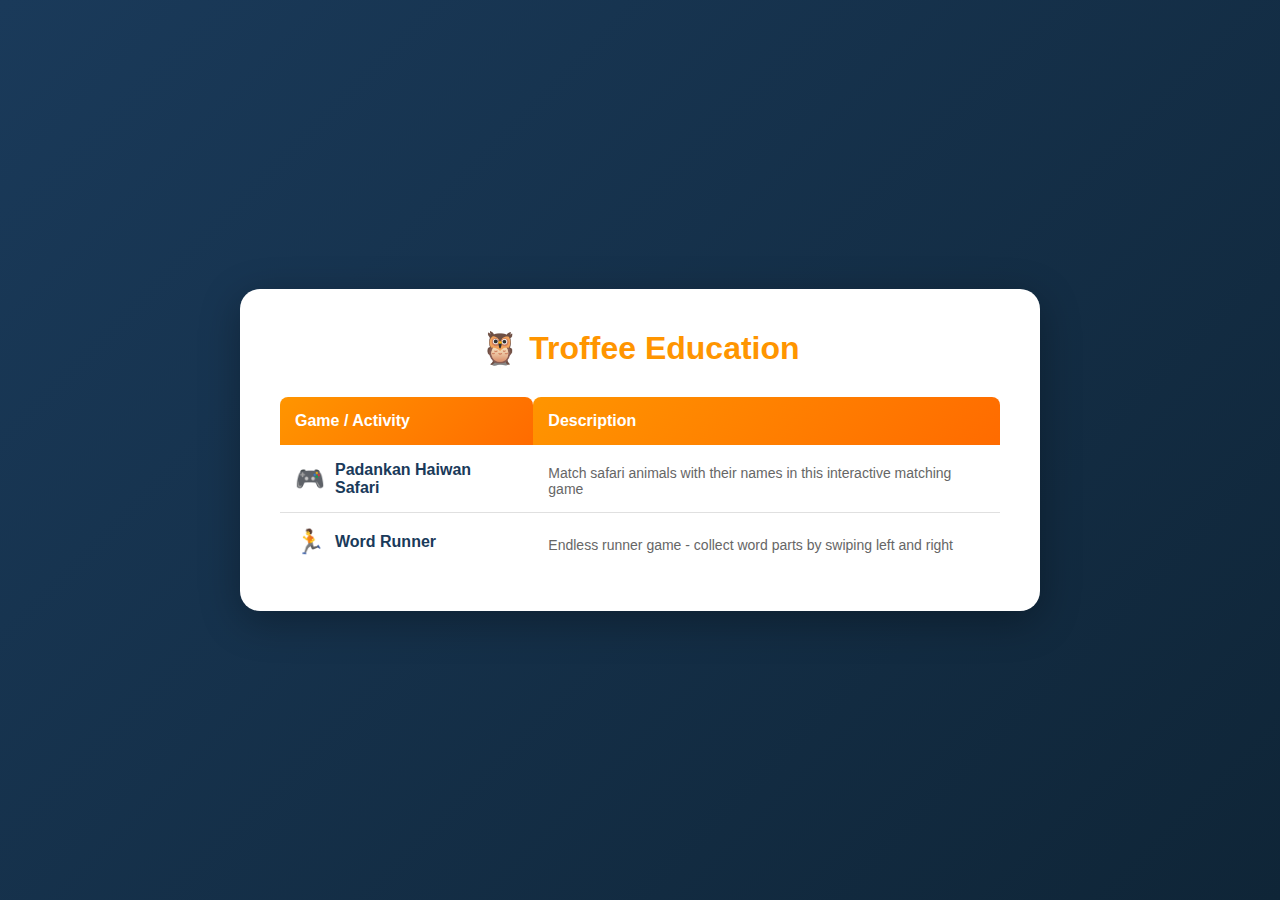
<file: index.html>
<!DOCTYPE html>
<html lang="ms">
<head>
    <meta charset="UTF-8">
    <meta name="viewport" content="width=device-width, initial-scale=1.0">
    <title>Troffee Education - Main Menu</title>
    <link rel="stylesheet" href="styles.css">
    <style>
        body {
            background: linear-gradient(135deg, #1a3a5a 0%, #0f2537 100%);
            min-height: 100vh;
            display: flex;
            justify-content: center;
            align-items: center;
            padding: 20px;
            font-family: 'Segoe UI', Tahoma, Geneva, Verdana, sans-serif;
        }

        .main-container {
            background-color: #ffffff;
            border-radius: 20px;
            padding: 40px;
            box-shadow: 0 10px 40px rgba(0, 0, 0, 0.3);
            max-width: 800px;
            width: 100%;
        }

        h1 {
            color: #ff9500;
            text-align: center;
            margin-bottom: 30px;
            font-size: 32px;
        }

        .links-table {
            width: 100%;
            border-collapse: collapse;
            margin-top: 20px;
        }

        .links-table th {
            background: linear-gradient(135deg, #ff9500 0%, #ff6b00 100%);
            color: #ffffff;
            padding: 15px;
            text-align: left;
            font-weight: bold;
            border-radius: 8px 8px 0 0;
        }

        .links-table td {
            padding: 15px;
            border-bottom: 1px solid #e0e0e0;
        }

        .links-table tr:hover {
            background-color: #f5f5f5;
        }

        .links-table tr:last-child td {
            border-bottom: none;
        }

        .link-item {
            color: #1a3a5a;
            text-decoration: none;
            font-weight: 600;
            display: flex;
            align-items: center;
            gap: 10px;
            transition: color 0.3s;
        }

        .link-item:hover {
            color: #ff9500;
        }

        .link-icon {
            font-size: 24px;
        }

        .link-description {
            color: #666;
            font-size: 14px;
            margin-top: 5px;
        }
    </style>
</head>
<body>
    <div class="main-container">
        <h1>🦉 Troffee Education</h1>
        <table class="links-table">
            <thead>
                <tr>
                    <th>Game / Activity</th>
                    <th>Description</th>
                </tr>
            </thead>
            <tbody>
                <tr>
                    <td>
                        <a href="game.html" class="link-item">
                            <span class="link-icon">🎮</span>
                            <span>Padankan Haiwan Safari</span>
                        </a>
                    </td>
                    <td>
                        <div class="link-description">Match safari animals with their names in this interactive matching game</div>
                    </td>
                </tr>
                <tr>
                    <td>
                        <a href="game2.html" class="link-item">
                            <span class="link-icon">🏃</span>
                            <span>Word Runner</span>
                        </a>
                    </td>
                    <td>
                        <div class="link-description">Endless runner game - collect word parts by swiping left and right</div>
                    </td>
                </tr>
                <!-- Add more game links here as needed -->
            </tbody>
        </table>
    </div>
</body>
</html>
</file>
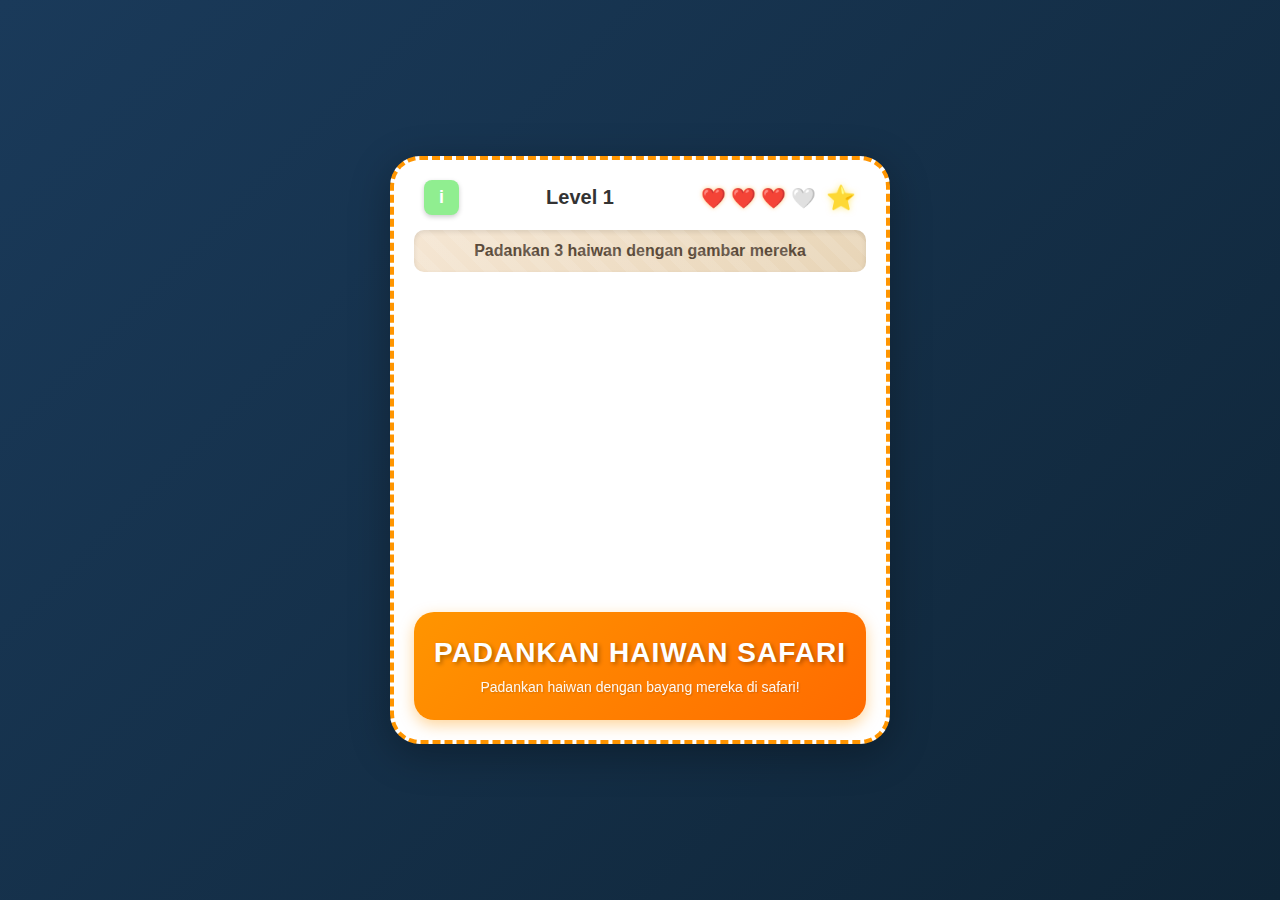
<file: game.html>
<!DOCTYPE html>
<html lang="ms">
<head>
    <meta charset="UTF-8">
    <meta name="viewport" content="width=device-width, initial-scale=1.0">
    <title>Padankan Haiwan Safari</title>
    <link rel="stylesheet" href="styles.css">
</head>
<body>
    <div class="game-container">
        <!-- Game Header -->
        <div class="game-header">
            <button class="info-btn">i</button>
            <div class="level-display">Level <span id="currentLevel">1</span></div>
            <div class="lives-score">
                <div class="hearts" id="hearts">
                    <span class="heart filled">❤️</span>
                    <span class="heart filled">❤️</span>
                    <span class="heart filled">❤️</span>
                    <span class="heart">🤍</span>
                </div>
                <div class="star">⭐</div>
            </div>
        </div>

        <!-- Instruction Bar -->
        <div class="instruction-bar">
            <span id="instructionText">Padankan 3 haiwan dengan gambar mereka</span>
        </div>

        <!-- Game Board -->
        <div class="game-board" id="gameBoard">
            <!-- Cards will be generated dynamically -->
        </div>

        <!-- Bottom Banner -->
        <div class="bottom-banner">
            <h1 class="game-title">PADANKAN HAIWAN SAFARI</h1>
            <p class="game-subtitle">Padankan haiwan dengan bayang mereka di safari!</p>
        </div>
    </div>

    <script src="script.js"></script>
</body>
</html>
</file>
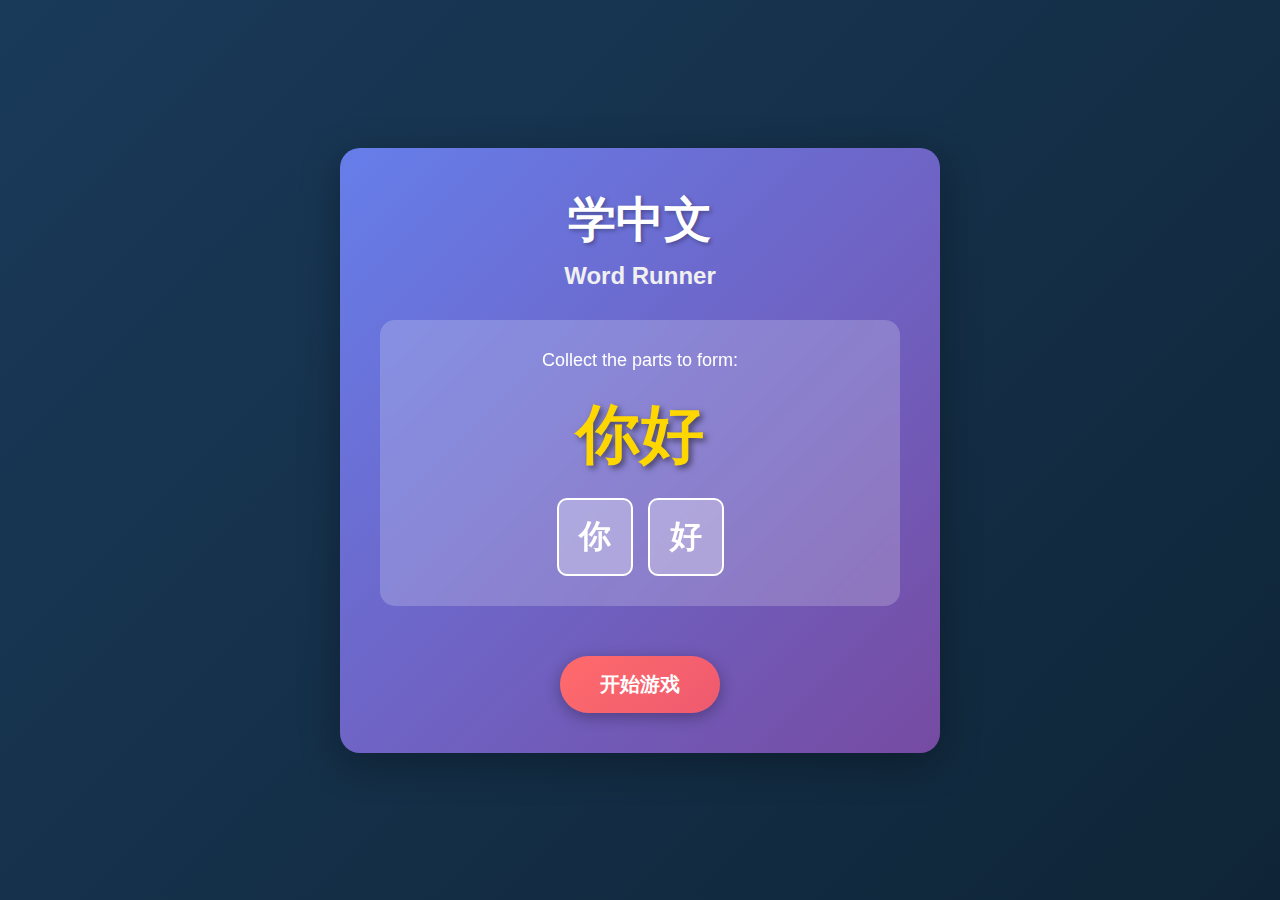
<file: game2.html>
<!DOCTYPE html>
<html lang="zh">
<head>
    <meta charset="UTF-8">
    <meta name="viewport" content="width=device-width, initial-scale=1.0">
    <title>Word Runner - 学中文</title>
    <link rel="stylesheet" href="game2.css">
</head>
<body>
    <div class="game-wrapper">
        <!-- Start Screen -->
        <div class="start-screen" id="startScreen">
            <h1>学中文</h1>
            <h2>Word Runner</h2>
            <div class="target-word-display">
                <p class="instruction">Collect the parts to form:</p>
                <div class="target-word" id="targetWord"></div>
                <div class="word-parts-preview" id="wordPartsPreview"></div>
            </div>
            <button class="start-btn" id="startBtn">开始游戏</button>
        </div>

        <!-- Game Screen -->
        <div class="game-screen" id="gameScreen" style="display: none;">
            <!-- Game UI -->
            <div class="game-ui">
                <div class="score-display">
                    <span>Score: <span id="score">0</span></span>
                </div>
                <div class="word-progress">
                    <div class="current-word" id="currentWord"></div>
                    <div class="progress-bar">
                        <div class="progress-fill" id="progressFill"></div>
                    </div>
                </div>
                <div class="health-display" id="healthDisplay">
                    <span class="health-heart filled">❤️</span>
                    <span class="health-heart filled">❤️</span>
                    <span class="health-heart filled">❤️</span>
                    <span class="health-heart filled">❤️</span>
                    <span class="health-heart filled">❤️</span>
                </div>
                <div class="language-toggle">
                    <label class="toggle-switch">
                        <input type="checkbox" id="languageToggle">
                        <span class="toggle-slider"></span>
                        <span class="toggle-label" id="toggleLabel">Mandarin</span>
                    </label>
                </div>
                <div class="speed-display">
                    <span>Speed: <span id="speedValue">1.0x</span></span>
                </div>
            </div>

            <!-- Game Canvas -->
            <div class="game-container">
                <canvas id="gameCanvas"></canvas>
            </div>

            <!-- Target Word Review (Below Canvas) -->
            <div class="target-word-review" id="targetWordReview" style="display: none;">
                <div class="review-word-large" id="reviewWordLarge"></div>
                <div class="review-meaning-large" id="reviewMeaningLarge"></div>
                <div class="review-parts-large" id="reviewPartsLarge"></div>
            </div>

            <!-- Controls Info -->
            <div class="controls-info">
                <div class="control-hint">
                    <span>← →</span> Move Left/Right
                </div>
            </div>
        </div>

        <!-- Pause Screen -->
        <div class="pause-screen" id="pauseScreen" style="display: none;">
            <div class="pause-content">
                <h2>Paused</h2>
                <p>Press ESC to resume</p>
                <button class="resume-btn" id="resumeBtn">Resume</button>
                <button class="menu-btn-pause" id="menuBtnPause">Main Menu</button>
            </div>
        </div>

        <!-- Game Over Screen -->
        <div class="game-over-screen" id="gameOverScreen" style="display: none;">
            <h2 id="gameOverTitle">Game Over!</h2>
            <div class="final-stats">
                <p>Score: <span id="finalScore">0</span></p>
                <p>Words Completed: <span id="wordsCompleted">0</span></p>
                <p>Distance: <span id="distance">0</span>m</p>
            </div>
            <button class="restart-btn" id="restartBtn">Play Again</button>
            <button class="menu-btn" id="menuBtn">Main Menu</button>
        </div>
    </div>

    <script src="game2.js"></script>
</body>
</html>
</file>
<file: styles.css>
* {
    margin: 0;
    padding: 0;
    box-sizing: border-box;
}

body {
    font-family: 'Segoe UI', Tahoma, Geneva, Verdana, sans-serif;
    background: linear-gradient(135deg, #1a3a5a 0%, #0f2537 100%);
    min-height: 100vh;
    display: flex;
    justify-content: center;
    align-items: center;
    padding: 20px;
    overflow-x: hidden;
}

.game-container {
    width: 100%;
    max-width: 500px;
    background-color: #ffffff;
    border-radius: 30px;
    border: 4px dashed #ff9500;
    padding: 20px;
    box-shadow: 0 10px 40px rgba(0, 0, 0, 0.3);
    position: relative;
}

/* Game Header */
.game-header {
    display: flex;
    justify-content: space-between;
    align-items: center;
    margin-bottom: 15px;
    padding: 0 10px;
}

.info-btn {
    width: 35px;
    height: 35px;
    background-color: #90ee90;
    border: none;
    border-radius: 8px;
    color: #ffffff;
    font-weight: bold;
    font-size: 18px;
    cursor: pointer;
    display: flex;
    align-items: center;
    justify-content: center;
    box-shadow: 0 2px 5px rgba(0, 0, 0, 0.2);
    transition: transform 0.2s;
}

.info-btn:hover {
    transform: scale(1.1);
}

.info-btn:active {
    transform: scale(0.95);
}

.level-display {
    font-size: 20px;
    font-weight: bold;
    color: #333;
}

.lives-score {
    display: flex;
    align-items: center;
    gap: 10px;
}

.hearts {
    display: flex;
    gap: 5px;
}

.heart {
    font-size: 20px;
    transition: transform 0.2s;
}

.heart.filled {
    filter: drop-shadow(0 0 2px rgba(255, 149, 0, 0.5));
}

.star {
    font-size: 24px;
    filter: drop-shadow(0 0 3px rgba(255, 215, 0, 0.5));
}

/* Instruction Bar */
.instruction-bar {
    background: linear-gradient(135deg, #f5e6d3 0%, #e8d5b7 100%);
    padding: 12px 20px;
    border-radius: 10px;
    margin-bottom: 20px;
    text-align: center;
    font-weight: 600;
    color: #5a4a3a;
    font-size: 16px;
    box-shadow: inset 0 2px 5px rgba(0, 0, 0, 0.1);
    position: relative;
    overflow: hidden;
}

.instruction-bar::before {
    content: '';
    position: absolute;
    top: 0;
    left: -50%;
    width: 200%;
    height: 100%;
    background: repeating-linear-gradient(
        45deg,
        transparent,
        transparent 10px,
        rgba(255, 255, 255, 0.1) 10px,
        rgba(255, 255, 255, 0.1) 20px
    );
    animation: slide 3s linear infinite;
}

@keyframes slide {
    0% { left: -50%; }
    100% { left: 50%; }
}

/* Game Board */
.game-board {
    display: grid;
    grid-template-columns: repeat(3, 1fr);
    gap: 15px;
    margin-bottom: 20px;
    min-height: 300px;
}

.game-card {
    aspect-ratio: 1;
    border-radius: 15px;
    display: flex;
    align-items: center;
    justify-content: center;
    font-size: 24px;
    font-weight: bold;
    cursor: pointer;
    transition: all 0.3s ease;
    box-shadow: 0 4px 10px rgba(0, 0, 0, 0.2);
    position: relative;
    overflow: hidden;
}

.game-card::before {
    content: '';
    position: absolute;
    top: 0;
    left: 0;
    right: 0;
    bottom: 0;
    background: rgba(255, 255, 255, 0.1);
    opacity: 0;
    transition: opacity 0.3s;
}

.game-card:hover::before {
    opacity: 1;
}

.game-card:hover {
    transform: translateY(-5px);
    box-shadow: 0 6px 15px rgba(0, 0, 0, 0.3);
}

.game-card.selected {
    transform: scale(1.1);
    box-shadow: 0 0 20px rgba(255, 149, 0, 0.6);
    border: 3px solid #ff9500;
}

.game-card.matched {
    opacity: 0.6;
    cursor: default;
    pointer-events: none;
    border: 3px solid #58cc02;
}

.game-card.wrong-match {
    border: 3px solid #ff4444;
    animation: shake 0.5s;
}

@keyframes shake {
    0%, 100% { transform: translateX(0); }
    25% { transform: translateX(-10px); }
    75% { transform: translateX(10px); }
}

/* Emoji Cards */
.emoji-card {
    background: linear-gradient(135deg, #fff9e6 0%, #ffe8b3 100%);
    color: #5a4a3a;
    font-size: 48px;
}

/* Name Cards */
.name-card {
    background: linear-gradient(135deg, #8b6f47 0%, #6b5435 100%);
    color: #ffffff;
    font-size: 18px;
    padding: 10px;
    text-align: center;
}

/* Placeholder/Unrevealed Cards (not used in current implementation but styled for future) */
.placeholder-card {
    background: linear-gradient(135deg, #90ee90 0%, #7acc7a 100%);
    color: #2d5a2d;
}

.placeholder-card::after {
    content: '🌿';
    font-size: 32px;
}

/* Bottom Banner */
.bottom-banner {
    background: linear-gradient(135deg, #ff9500 0%, #ff6b00 100%);
    border-radius: 20px;
    padding: 25px 20px;
    text-align: center;
    box-shadow: 0 5px 15px rgba(255, 149, 0, 0.4);
    margin-top: 20px;
}

.game-title {
    font-size: 28px;
    font-weight: bold;
    color: #ffffff;
    margin-bottom: 10px;
    text-shadow: 2px 2px 4px rgba(0, 0, 0, 0.3);
    letter-spacing: 1px;
}

.game-subtitle {
    font-size: 14px;
    color: #ffffff;
    opacity: 0.95;
    text-shadow: 1px 1px 2px rgba(0, 0, 0, 0.2);
}

/* Game Over Screen */
.game-over {
    text-align: center;
    padding: 40px 20px;
    color: #333;
}

.game-over h2 {
    font-size: 32px;
    margin-bottom: 20px;
    color: #ff9500;
}

.game-over p {
    font-size: 18px;
    margin-bottom: 15px;
    color: #555;
}

.restart-btn {
    background: linear-gradient(135deg, #58cc02 0%, #4a9a02 100%);
    color: #ffffff;
    border: none;
    padding: 15px 30px;
    border-radius: 25px;
    font-size: 18px;
    font-weight: bold;
    cursor: pointer;
    margin-top: 20px;
    box-shadow: 0 4px 15px rgba(88, 204, 2, 0.4);
    transition: all 0.3s ease;
}

.restart-btn:hover {
    transform: scale(1.05);
    box-shadow: 0 6px 20px rgba(88, 204, 2, 0.6);
}

.restart-btn:active {
    transform: scale(0.95);
}

/* Responsive Design */
@media (max-width: 600px) {
    .game-container {
        padding: 15px;
        border-radius: 20px;
    }
    
    .game-board {
        gap: 10px;
    }
    
    .game-card {
        font-size: 20px;
    }
    
    .emoji-card {
        font-size: 36px;
    }
    
    .name-card {
        font-size: 14px;
    }
    
    .game-title {
        font-size: 22px;
    }
    
    .game-subtitle {
        font-size: 12px;
    }
    
    .level-display {
        font-size: 18px;
    }
}

@media (max-width: 400px) {
    .game-board {
        grid-template-columns: repeat(2, 1fr);
    }
    
    .instruction-bar {
        font-size: 14px;
        padding: 10px 15px;
    }
}

/* Animation for card matching */
@keyframes matchSuccess {
    0% {
        transform: scale(1);
    }
    50% {
        transform: scale(1.2);
    }
    100% {
        transform: scale(1);
    }
}

.game-card.matched {
    animation: matchSuccess 0.5s ease;
}
</file>
<file: game2.css>
* {
    margin: 0;
    padding: 0;
    box-sizing: border-box;
}

body {
    font-family: 'Segoe UI', Tahoma, Geneva, Verdana, sans-serif;
    background: linear-gradient(135deg, #1a3a5a 0%, #0f2537 100%);
    min-height: 100vh;
    display: flex;
    justify-content: center;
    align-items: center;
    overflow: hidden;
}

.game-wrapper {
    width: 100%;
    max-width: 900px;
    height: 100vh;
    display: flex;
    justify-content: center;
    align-items: center;
    position: relative;
}

/* Start Screen */
.start-screen {
    background: linear-gradient(135deg, #667eea 0%, #764ba2 100%);
    border-radius: 20px;
    padding: 40px;
    text-align: center;
    box-shadow: 0 10px 40px rgba(0, 0, 0, 0.3);
    max-width: 600px;
    width: 90%;
}

.start-screen h1 {
    font-size: 48px;
    color: #ffffff;
    margin-bottom: 10px;
    text-shadow: 2px 2px 4px rgba(0, 0, 0, 0.3);
}

.start-screen h2 {
    font-size: 24px;
    color: #f0f0f0;
    margin-bottom: 30px;
}

.target-word-display {
    background: rgba(255, 255, 255, 0.2);
    border-radius: 15px;
    padding: 30px;
    margin: 30px 0;
    backdrop-filter: blur(10px);
}

.instruction {
    font-size: 18px;
    color: #ffffff;
    margin-bottom: 15px;
}

.target-word {
    font-size: 64px;
    color: #FFD700;
    font-weight: bold;
    margin: 20px 0;
    text-shadow: 3px 3px 6px rgba(0, 0, 0, 0.5);
    font-family: 'SimSun', 'STSong', serif;
}

.word-parts-preview {
    display: flex;
    justify-content: center;
    gap: 15px;
    margin-top: 20px;
    flex-wrap: wrap;
}

.word-part {
    background: rgba(255, 255, 255, 0.3);
    border: 2px solid #ffffff;
    border-radius: 10px;
    padding: 15px 20px;
    font-size: 32px;
    color: #ffffff;
    font-weight: bold;
    font-family: 'SimSun', 'STSong', serif;
    min-width: 60px;
    text-align: center;
}

.start-btn {
    background: linear-gradient(135deg, #ff6b6b 0%, #ee5a6f 100%);
    color: #ffffff;
    border: none;
    padding: 15px 40px;
    font-size: 20px;
    font-weight: bold;
    border-radius: 30px;
    cursor: pointer;
    margin-top: 20px;
    box-shadow: 0 4px 15px rgba(0, 0, 0, 0.3);
    transition: transform 0.2s, box-shadow 0.2s;
}

.start-btn:hover {
    transform: scale(1.05);
    box-shadow: 0 6px 20px rgba(0, 0, 0, 0.4);
}

.start-btn:active {
    transform: scale(0.98);
}

/* Game Screen */
.game-screen {
    width: 100%;
    height: 100vh;
    display: flex;
    flex-direction: column;
    background: #1a1a1a;
}

.game-ui {
    background: rgba(0, 0, 0, 0.7);
    padding: 15px 20px;
    display: flex;
    justify-content: space-between;
    align-items: center;
    color: #ffffff;
    z-index: 10;
    flex-wrap: wrap;
    gap: 15px;
}

.score-display {
    font-size: 20px;
    font-weight: bold;
    color: #FFD700;
}

.health-display {
    display: flex;
    align-items: center;
    gap: 5px;
}

.health-heart {
    font-size: 20px;
    transition: transform 0.2s;
}

.health-heart.filled {
    filter: drop-shadow(0 0 2px rgba(255, 0, 0, 0.5));
}

.word-progress {
    flex: 1;
    margin: 0 20px;
}

.current-word {
    font-size: 18px;
    font-weight: bold;
    margin-bottom: 5px;
    color: #ffffff;
    font-family: 'SimSun', 'STSong', serif;
}

.progress-bar {
    width: 100%;
    height: 8px;
    background: rgba(255, 255, 255, 0.2);
    border-radius: 10px;
    overflow: hidden;
}

.progress-fill {
    height: 100%;
    background: linear-gradient(90deg, #4CAF50 0%, #8BC34A 100%);
    border-radius: 10px;
    transition: width 0.3s ease;
    width: 0%;
}

.speed-display {
    font-size: 14px;
    font-weight: bold;
    color: #FFD700;
    min-width: 80px;
    text-align: right;
}

#speedValue {
    font-size: 14px;
    font-weight: bold;
    color: #FFD700;
}

.language-toggle {
    display: flex;
    align-items: center;
    gap: 10px;
}

.toggle-switch {
    position: relative;
    display: inline-flex;
    align-items: center;
    gap: 10px;
    cursor: pointer;
}

.toggle-switch input[type="checkbox"] {
    opacity: 0;
    width: 0;
    height: 0;
}

.toggle-slider {
    position: relative;
    width: 50px;
    height: 24px;
    background-color: #ccc;
    border-radius: 24px;
    transition: background-color 0.3s;
}

.toggle-slider:before {
    content: "";
    position: absolute;
    height: 18px;
    width: 18px;
    left: 3px;
    bottom: 3px;
    background-color: white;
    border-radius: 50%;
    transition: transform 0.3s;
}

.toggle-switch input:checked + .toggle-slider {
    background-color: #4CAF50;
}

.toggle-switch input:checked + .toggle-slider:before {
    transform: translateX(26px);
}

.toggle-label {
    font-size: 14px;
    color: #ffffff;
    font-weight: 600;
    min-width: 70px;
}

.game-container {
    flex: 1;
    display: flex;
    justify-content: center;
    align-items: center;
    background: #2a2a2a;
    position: relative;
    overflow: hidden;
}

#gameCanvas {
    border: 2px solid #444;
    background: #87CEEB;
    display: block;
    max-width: 100%;
    max-height: 100%;
}

/* Target Word Review (Below Canvas) */
.target-word-review {
    background: linear-gradient(135deg, rgba(102, 126, 234, 0.95) 0%, rgba(118, 75, 162, 0.95) 100%);
    padding: 30px 20px;
    text-align: center;
    animation: slideUp 0.3s ease;
    border-top: 3px solid #FFD700;
}

@keyframes slideUp {
    from {
        transform: translateY(100%);
        opacity: 0;
    }
    to {
        transform: translateY(0);
        opacity: 1;
    }
}

.review-word-large {
    font-size: 80px;
    color: #FFD700;
    font-weight: bold;
    margin: 15px 0;
    text-shadow: 3px 3px 6px rgba(0, 0, 0, 0.5);
    font-family: 'SimSun', 'STSong', serif;
}

.review-meaning-large {
    font-size: 24px;
    color: #ffffff;
    margin: 10px 0;
    font-weight: 600;
    text-shadow: 2px 2px 4px rgba(0, 0, 0, 0.3);
}

.review-parts-large {
    display: flex;
    justify-content: center;
    gap: 15px;
    margin: 20px 0;
    flex-wrap: wrap;
}

.review-part-large {
    background: rgba(255, 255, 255, 0.3);
    border: 2px solid #ffffff;
    border-radius: 10px;
    padding: 12px 20px;
    font-size: 32px;
    color: #ffffff;
    font-weight: bold;
    font-family: 'SimSun', 'STSong', serif;
    min-width: 60px;
    text-align: center;
    box-shadow: 0 2px 10px rgba(0, 0, 0, 0.3);
}

.controls-info {
    background: rgba(0, 0, 0, 0.7);
    padding: 10px 20px;
    display: flex;
    justify-content: center;
    gap: 30px;
    color: #ffffff;
    font-size: 14px;
}

.control-hint {
    display: flex;
    align-items: center;
    gap: 8px;
}

.control-hint span {
    background: rgba(255, 255, 255, 0.2);
    padding: 5px 10px;
    border-radius: 5px;
    font-weight: bold;
    font-family: monospace;
}


/* Pause Screen */
.pause-screen {
    position: fixed;
    top: 0;
    left: 0;
    width: 100%;
    height: 100%;
    background: rgba(0, 0, 0, 0.7);
    display: flex;
    justify-content: center;
    align-items: center;
    z-index: 1000;
    backdrop-filter: blur(5px);
}

.pause-content {
    background: linear-gradient(135deg, #667eea 0%, #764ba2 100%);
    border-radius: 20px;
    padding: 40px;
    text-align: center;
    box-shadow: 0 10px 40px rgba(0, 0, 0, 0.5);
    max-width: 400px;
    width: 90%;
    display: flex;
    flex-direction: column;
    gap: 20px;
}

.pause-content h2 {
    font-size: 36px;
    color: #ffffff;
    margin-bottom: 10px;
    text-shadow: 2px 2px 4px rgba(0, 0, 0, 0.3);
}

.pause-content p {
    font-size: 18px;
    color: #f0f0f0;
    margin-bottom: 10px;
}

.resume-btn, .menu-btn-pause {
    padding: 12px 30px;
    font-size: 16px;
    font-weight: bold;
    border: none;
    border-radius: 25px;
    cursor: pointer;
    transition: transform 0.2s, box-shadow 0.2s;
    margin: 5px;
}

.resume-btn {
    background: linear-gradient(135deg, #4CAF50 0%, #45a049 100%);
    color: #ffffff;
}

.menu-btn-pause {
    background: linear-gradient(135deg, #2196F3 0%, #1976D2 100%);
    color: #ffffff;
}

.resume-btn:hover, .menu-btn-pause:hover {
    transform: scale(1.05);
    box-shadow: 0 4px 15px rgba(0, 0, 0, 0.3);
}

.resume-btn:active, .menu-btn-pause:active {
    transform: scale(0.98);
}

/* Game Over Screen */
.game-over-screen {
    background: linear-gradient(135deg, #667eea 0%, #764ba2 100%);
    border-radius: 20px;
    padding: 40px;
    text-align: center;
    box-shadow: 0 10px 40px rgba(0, 0, 0, 0.3);
    max-width: 500px;
    width: 90%;
    display: flex;
    flex-direction: column;
    gap: 20px;
}

.game-over-screen h2 {
    font-size: 36px;
    color: #ffffff;
    margin-bottom: 20px;
    text-shadow: 2px 2px 4px rgba(0, 0, 0, 0.3);
}

.final-stats {
    background: rgba(255, 255, 255, 0.2);
    border-radius: 15px;
    padding: 20px;
    backdrop-filter: blur(10px);
}

.final-stats p {
    font-size: 18px;
    color: #ffffff;
    margin: 10px 0;
}

.final-stats span {
    font-weight: bold;
    color: #FFD700;
}

.restart-btn, .menu-btn {
    padding: 12px 30px;
    font-size: 16px;
    font-weight: bold;
    border: none;
    border-radius: 25px;
    cursor: pointer;
    transition: transform 0.2s, box-shadow 0.2s;
    margin: 5px;
}

.restart-btn {
    background: linear-gradient(135deg, #4CAF50 0%, #45a049 100%);
    color: #ffffff;
}

.menu-btn {
    background: linear-gradient(135deg, #2196F3 0%, #1976D2 100%);
    color: #ffffff;
}

.restart-btn:hover, .menu-btn:hover {
    transform: scale(1.05);
    box-shadow: 0 4px 15px rgba(0, 0, 0, 0.3);
}

.restart-btn:active, .menu-btn:active {
    transform: scale(0.98);
}

/* Responsive Design */
@media (max-width: 768px) {
    .game-wrapper {
        height: 100vh;
    }

    .start-screen {
        padding: 30px 20px;
    }

    .start-screen h1 {
        font-size: 36px;
    }

    .target-word {
        font-size: 48px;
    }

    .word-part {
        font-size: 24px;
        padding: 10px 15px;
    }

    .game-ui {
        flex-direction: column;
        gap: 10px;
        padding: 10px;
    }

    .word-progress {
        width: 100%;
        margin: 0;
    }
    
    .speed-display {
        width: 100%;
        text-align: center;
    }

    .controls-info {
        flex-wrap: wrap;
        gap: 15px;
        font-size: 12px;
    }

    #gameCanvas {
        width: 100%;
        height: auto;
    }
}

@media (max-width: 480px) {
    .target-word {
        font-size: 36px;
    }

    .word-part {
        font-size: 20px;
        padding: 8px 12px;
    }

    .start-screen h1 {
        font-size: 28px;
    }

    .start-screen h2 {
        font-size: 18px;
    }
    
    .review-word-large {
        font-size: 60px;
    }
    
    .review-meaning-large {
        font-size: 20px;
    }
    
    .review-part-large {
        font-size: 24px;
        padding: 10px 15px;
    }
}
</file>
